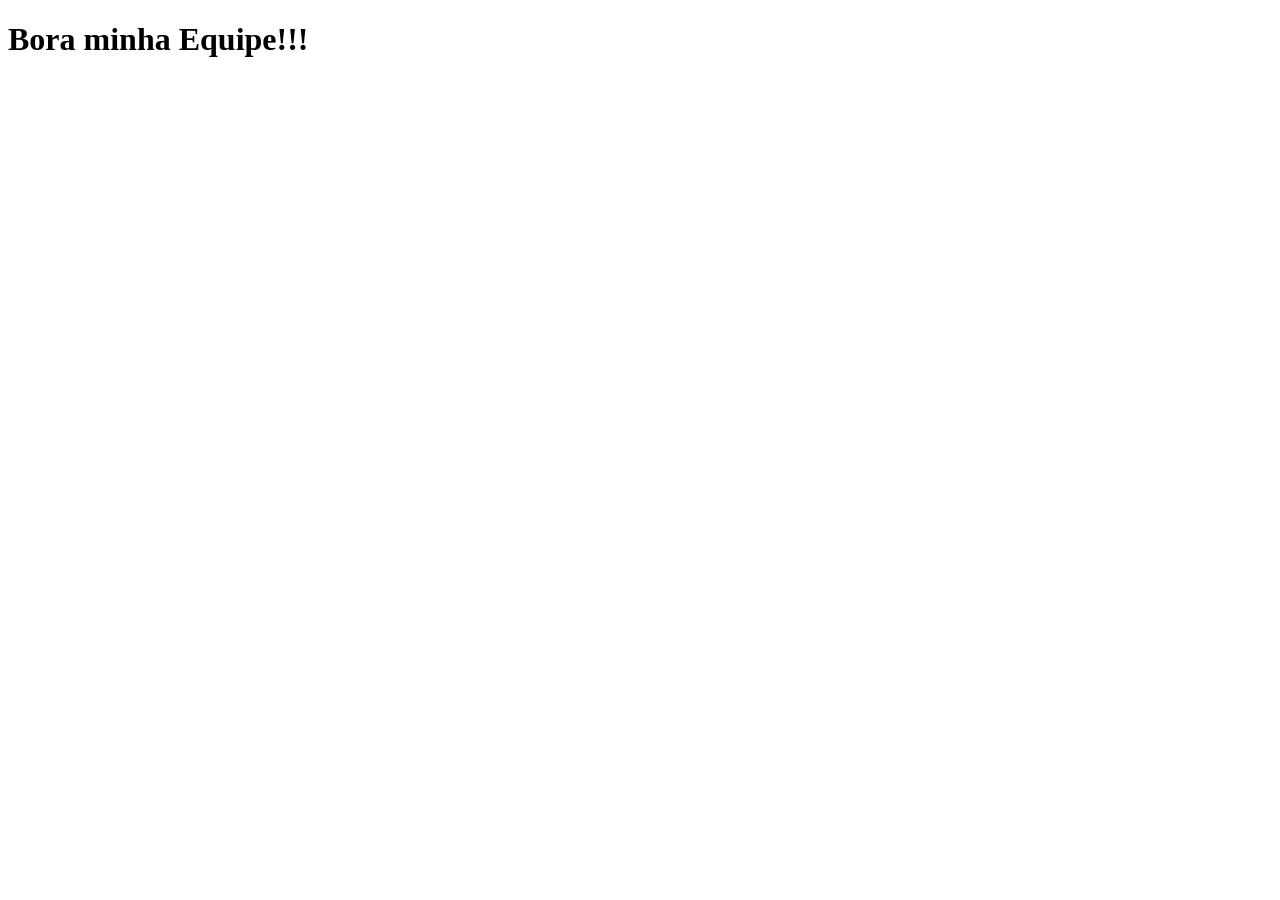
<file: index.html>
<!DOCTYPE html>
<html lang="en">
<head>
    <meta charset="UTF-8">
    <meta name="viewport" content="width=device-width, initial-scale=1.0">
    <title>Document</title>
</head>
<body>
    
<h1>Bora minha Equipe!!!</h1>



</body>
</html>
</file>
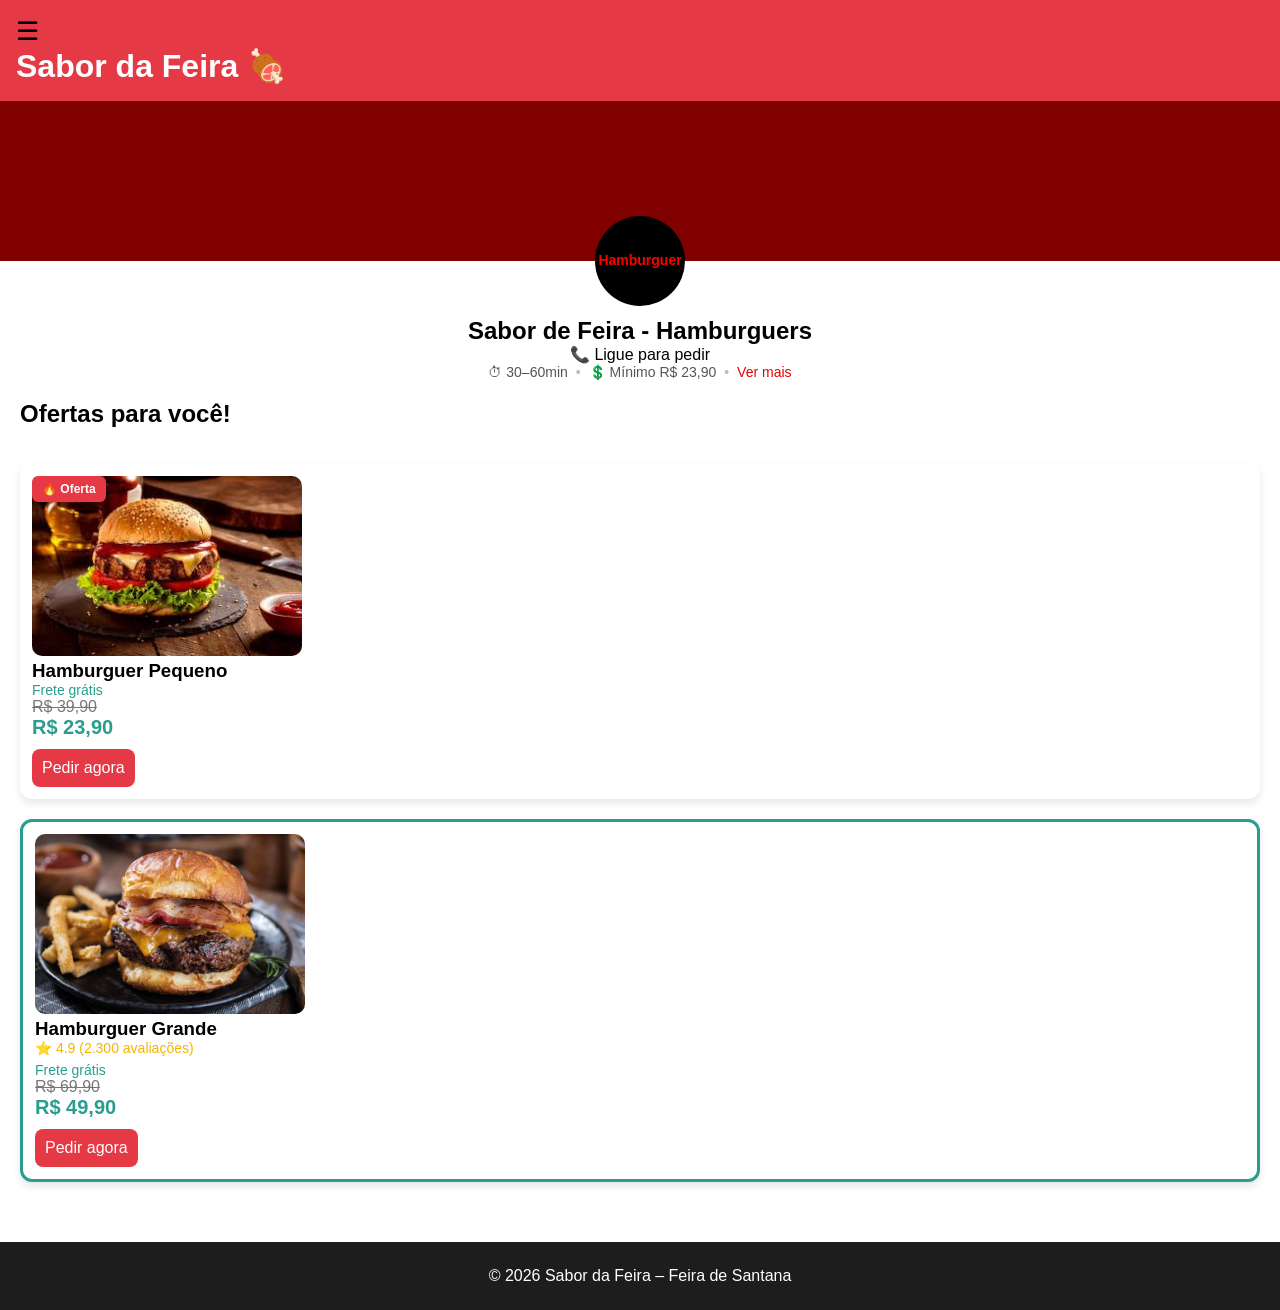
<file: Restaurante/index.html>
<!DOCTYPE html>
<html lang="en">
<head>
    <meta charset="UTF-8">
    <meta name="viewport" content="width=device-width, initial-scale=1.0">
    <title>Document</title>
     <link rel="stylesheet" href="css/styles.css">
</head>
<body>
    <header>
        <button class="menu-btn">☰</button>
    <h1>Sabor da Feira 🍖</h1>
</header>
<section class="hero">
  <div class="banner">
  <div class="logo-circulo">
    <span>Hamburguer<br></span>
  </div>
</div>

  <h1>Sabor de Feira - Hamburguers</h1>
  <p class="call">📞 Ligue para pedir</p>
  <div class="meta-info">
  <span class="item"> ⏱ 30–60min
  </span>

  <span class="dot">•</span>

  <span class="item">💲 Mínimo R$ 23,90
  </span>

  <span class="dot">•</span>

  <a href="#" class="ver-mais">Ver mais</a>
</div>
</section>

<main class="container">
<section class="ofertas">
    <h2>Ofertas para você!</h2>

    <div class="grid-ofertas">
        <nav class="menu">

</nav>

        <article class="produto">
            <span class="badge">🔥 Oferta</span>
            <img src="img/images.jpg">
            <h3>Hamburguer Pequeno</h3>
            <p class="frete">Frete grátis</p>
            <p class="preco-antigo">R$ 39,90</p>
            <p class="preco">R$ 23,90</p>
            <a class="botao">Pedir agora</a>
        </article>

        <article class="produto destaque">
            <img src="img/iStock-1398630614.jpg">
            <h3>Hamburguer Grande</h3>
            <p class="avaliacao">⭐ 4.9 (2.300 avaliações)</p>
            <p class="frete">Frete grátis</p>
            <p class="preco-antigo">R$ 69,90</p>
            <p class="preco">R$ 49,90</p>
            <a class="botao">Pedir agora</a>
        </article>

    </div>
</section>
</main>

<footer class="footer">
    <p>© 2026 Sabor da Feira – Feira de Santana</p>
</footer>

    
</body>
</html>
</file>
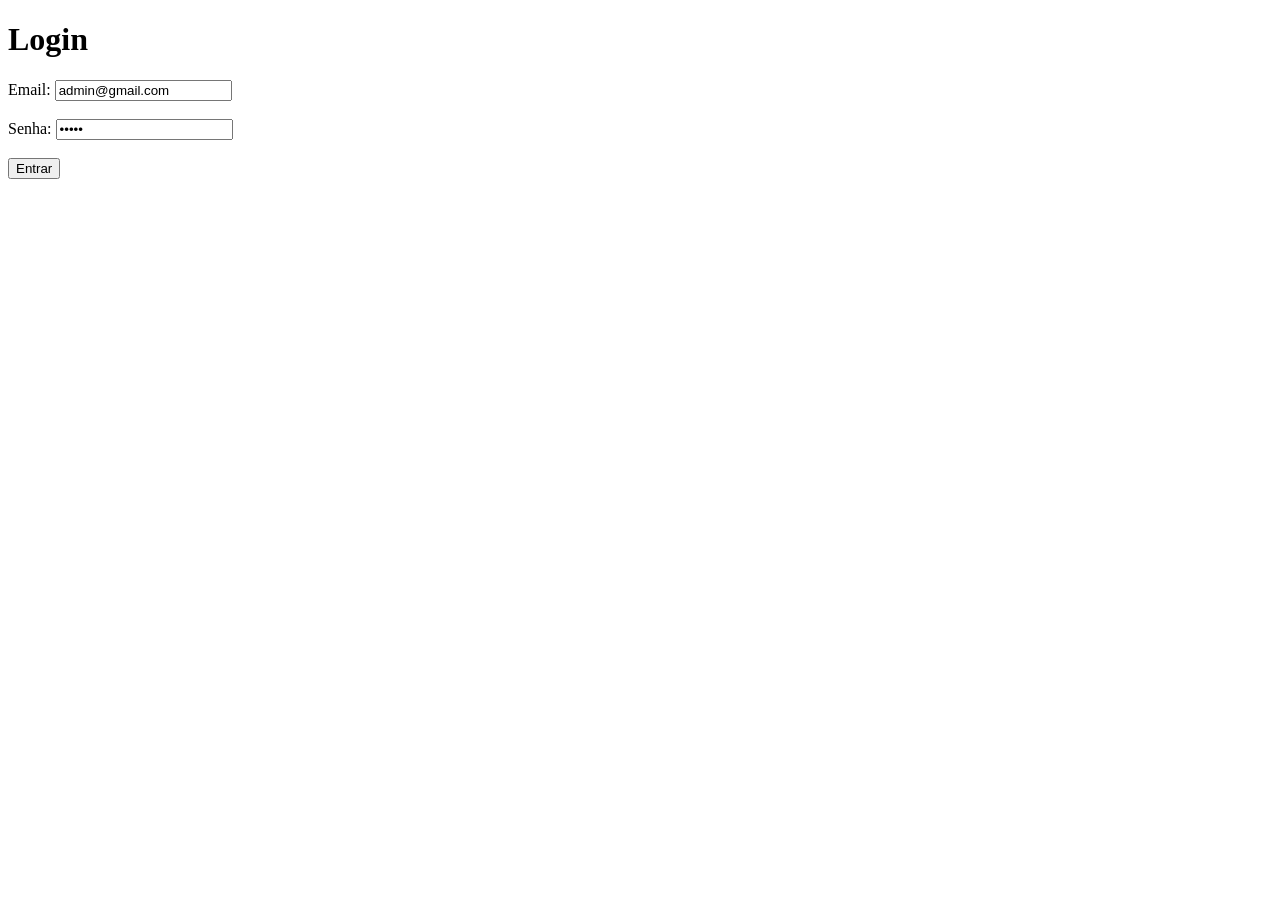
<file: form.html>
<!DOCTYPE html>
<html lang="en">
<head>
    <meta charset="UTF-8">
    <meta name="viewport" content="width=device-width, initial-scale=1.0">
    <title>Document</title>
</head>
<body>
    <h1>Login</h1>
    <form action="entrarLogin.php" method="post">

        <label for="email">Email:</label>
        <input type="email" id="email" name="email" required placeholder="Digite seu email" value="admin@gmail.com">
        <br><br>

        <label for="senha">Senha:</label>
        <input type="password" id="senha" name="senha" required placeholder="Digite sua senha" value="12345">
        <br><br>

       <input type="submit" value="Entrar">









</form>
</body>
</html>
</file>
<file: Restaurante/css/styles.css>
@import url('reset.css');
@import url('responsive.css');
@import url('components.css');
@import url('layout.css');
@import url('variables.css');
</file>
